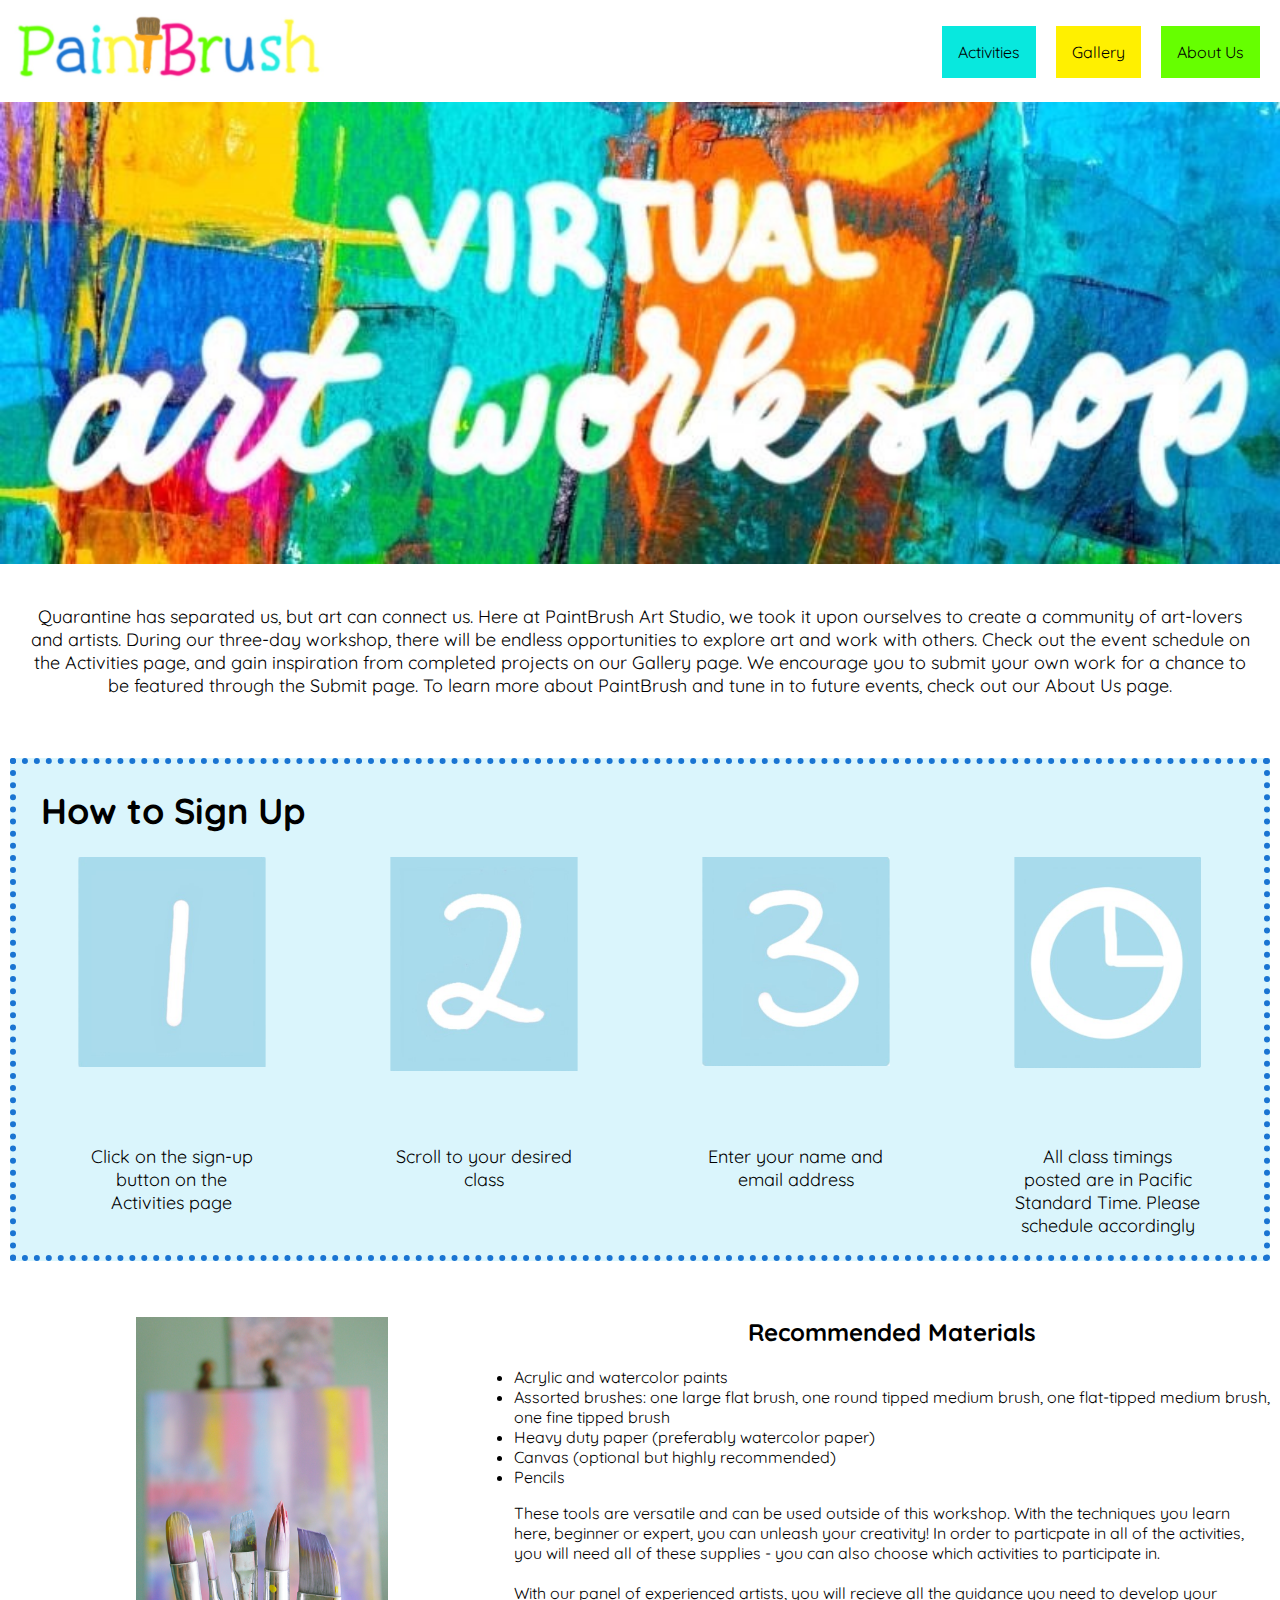
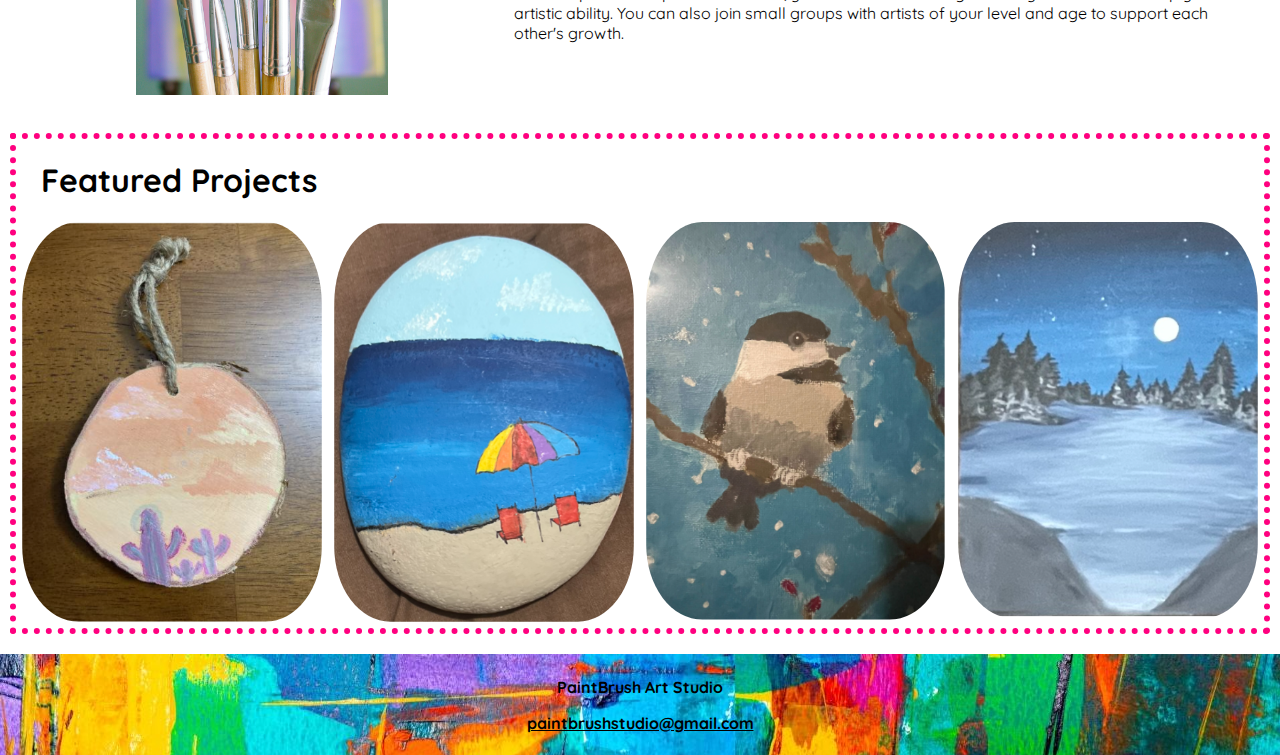
<file: index.htm>
<!DOCTYPE html>
<html>

<head>
    <title>Home</title>
    <link href="layout.css" rel="stylesheet" />
    <link href="style.css" rel="stylesheet" />
    <link rel="shortcut icon" href="photos/favicon.jpg" type="image/x-icon">

    <link rel="preconnect" href="https://fonts.googleapis.com">
    <link rel="preconnect" href="https://fonts.gstatic.com" crossorigin>
    <link href="https://fonts.googleapis.com/css2?family=Quicksand&display=swap" rel="stylesheet">

</head>

<body>
    <header>
        <img src="photos/logo.jpg" alt="PaintBrush Art Studio">
        <nav class="horizontalNAV">
            <ul>
                <li><a style="background-color: #66ff00;" href="about-us.htm">About Us</a></li>
                <li><a style="background-color: #fff000;" href="gallery.htm">Gallery</a></li>
                <li><a style="background-color: #08e8de;" href="activities.htm">Activities</a></li>
            </ul>
        </nav>
    </header>

    <img id="title-image" src="photos/home-cropped.jpg" alt="art picture">

    <div class="general">
        <br>
        <p>
            Quarantine has separated us, but art can connect us.
            Here at PaintBrush Art Studio, we took it upon ourselves
            to create a community of art-lovers and artists.
            During our three-day workshop, there will be endless
            opportunities to explore art and work with others.
            Check out the event schedule on the Activities page, and
            gain inspiration from completed projects on our Gallery page.
            We encourage you to submit your own work for a chance to be
            featured through the Submit page. To learn more about PaintBrush
            and tune in to future events, check out our About Us page.
        </p>
        <br>
    </div>

    <br>

    <div class="register">
        <h1 id="featured-title">How to Sign Up</h1>
        <img class="icon" src="photos/icon1.jpg" alt="icon1">
        <img class="icon" src="photos/icon2.jpg" alt="icon2">
        <img class="icon" src="photos/icon3.jpg" alt="icon3">
        <img class="icon" src="photos/icon4.jpg" alt="icon4">

        <p class="instruction">
            <br>
        </p>
        <p class="instruction">
            <br>
        </p>

        <p class="instruction">
            Click on the sign-up button on the Activities page
        </p>
        <p class="instruction">
            Scroll to your desired class
        </p>
        <p class="instruction">
            Enter your name and email address
        </p>
        <p class="instruction">
            All class timings posted are in Pacific Standard Time. Please schedule accordingly
        </p>

    </div>
    <p>
        <br>
    </p>

    <div id="paragraph2">
        <img id="paint-pic" src="photos/paintbrush.jpg" />

        <p>
        <h2>Recommended Materials</h2>
        <ul>
            <li>Acrylic and watercolor paints</li>
            <li>Assorted brushes: one large flat brush, one round tipped medium brush, one flat-tipped medium brush, one fine tipped brush</li>
            <li>Heavy duty paper (preferably watercolor paper)</li>
            <li>Canvas (optional but highly recommended)</li>
            <li>Pencils</li>
        </ul>
        
        <p class="paragraph2-text">These tools are versatile and can be used outside of this workshop. With the techniques you learn here, beginner or expert, you can unleash your creativity! In order to particpate in all of the activities, you will need all of these supplies - you can also choose which activities to participate in. </p>
        <br>
        
        <p class="paragraph2-text">With our panel of experienced artists, you will recieve all the guidance you need to develop your artistic ability. You can also join small groups with artists of your level and age to support each other's growth.</p>
        
        
    </div>

    <br>
    <div class="featured">
        <h1 id="featured-title">Featured Projects</h1>
        <img class="featured-image" src="photos/cactus.jpg" alt="Cactus with sunset">
        <img class="featured-image" src="photos/beach.jpg" alt="Chair on beach">
        <img class="featured-image" src="photos/bird.jpg" alt="Bird">
        <img class="featured-image" src="photos/snow.jpg" alt="River">
    </div>

    <br>

    <footer>
        <p><b>PaintBrush Art Studio</b></p>
        <p><a href="mailto:example@example.com"><b>paintbrushstudio@gmail.com</b></a></p>

    </footer>
</body>

</html>
</file>
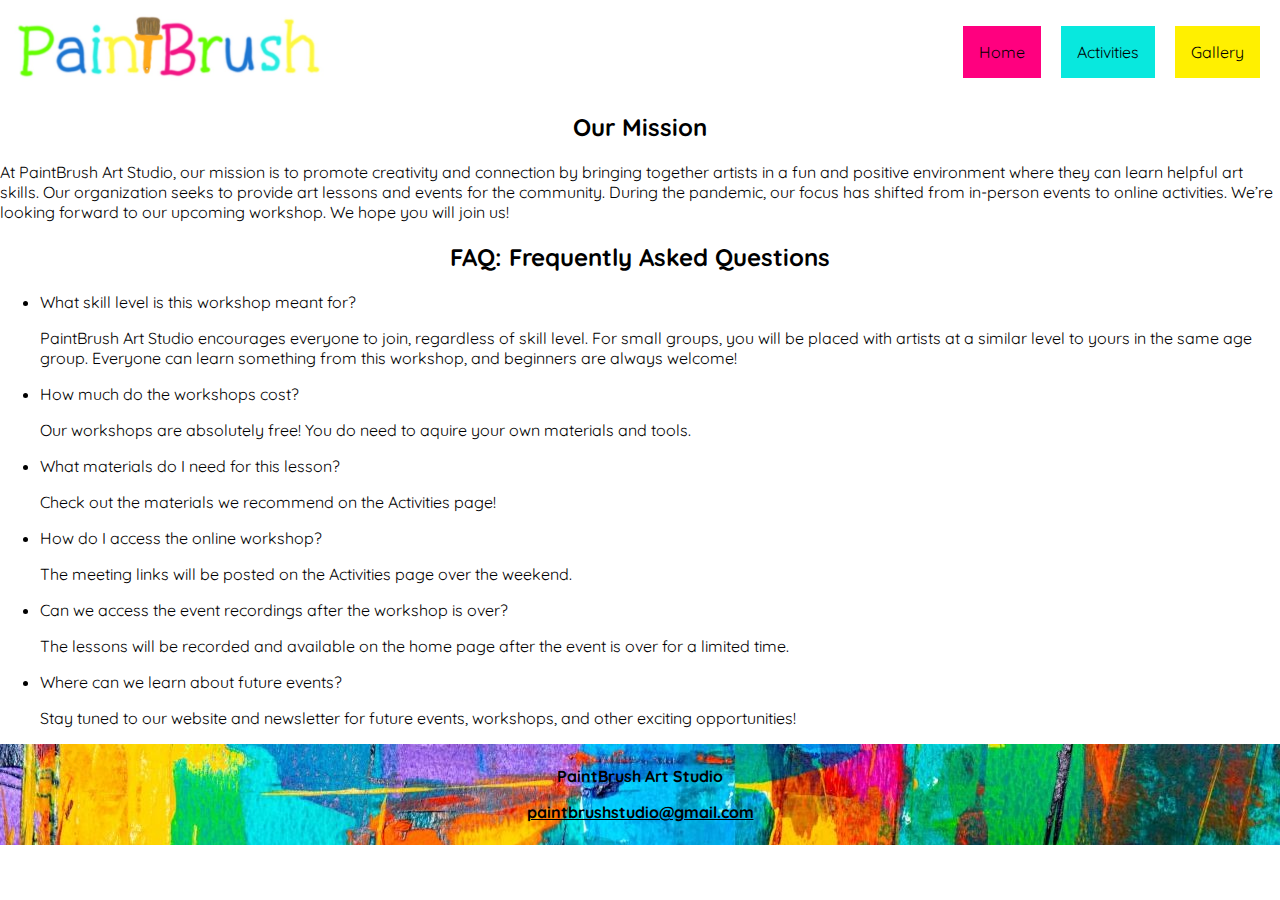
<file: about-us.htm>
<!DOCTYPE html>
<html>

<head>
    <title>About Us</title>
    <link href="layout.css" rel="stylesheet" />
    <link href="style.css" rel="stylesheet" />
    <link rel="shortcut icon" href="photos/favicon.jpg" type="image/x-icon">

    <link rel="preconnect" href="https://fonts.googleapis.com">
    <link rel="preconnect" href="https://fonts.gstatic.com" crossorigin>
    <link href="https://fonts.googleapis.com/css2?family=Quicksand&display=swap" rel="stylesheet">

</head>

<body>
    <header>
        <img src="photos/logo.jpg" alt="PaintBrush Art Studio">
        <nav class="horizontalNAV">
            <ul>
                <ul>
                    <li><a style="background-color: #fff000;" href="gallery.htm">Gallery</a></li>
                    <li><a style="background-color: #08e8de;" href="activities.htm">Activities</a></li>
                    <li><a style="background-color: #ff007f;" href="index.htm">Home</a></li>
                </ul>
            </ul>
        </nav>
    </header>

    <h2>Our Mission</h2>
    <p>At PaintBrush Art Studio, our mission is to promote creativity and connection by bringing together artists in a
        fun and positive environment where they can learn helpful art skills. Our organization seeks to provide art
        lessons and events for the community. During the pandemic, our focus has shifted from in-person events to online
        activities. We’re looking forward to our upcoming workshop. We hope you will join us!</p>

    <h2>FAQ: Frequently Asked Questions</h2>
    <ul>
        <li>What skill level is this workshop meant for?</li>
        <p>PaintBrush Art Studio encourages everyone to join, regardless of skill level. For small groups, you will be
            placed with artists at a similar level to yours in the same age group. Everyone can learn something from
            this workshop, and beginners are always welcome!</p>

        <li>How much do the workshops cost?</li>
        <p>Our workshops are absolutely free! You do need to aquire your own materials and tools.</p>

        <li>What materials do I need for this lesson?</li>
        <p>Check out the materials we recommend on the Activities page!</p>

        <li>How do I access the online workshop?</li>
        <p>The meeting links will be posted on the Activities page over the weekend.</p>

        <li>Can we access the event recordings after the workshop is over?</li>
        <p>The lessons will be recorded and available on the home page after the event is over for a limited time.</p>

        <li>Where can we learn about future events?</li>
        <p>Stay tuned to our website and newsletter for future events, workshops, and other exciting opportunities!</p>
    </ul>
    <footer>
        <p><b>PaintBrush Art Studio</b></p>
        <p><a href="mailto:example@example.com"><b>paintbrushstudio@gmail.com</b></a></p>

    </footer>


</body>

</html>
</file>
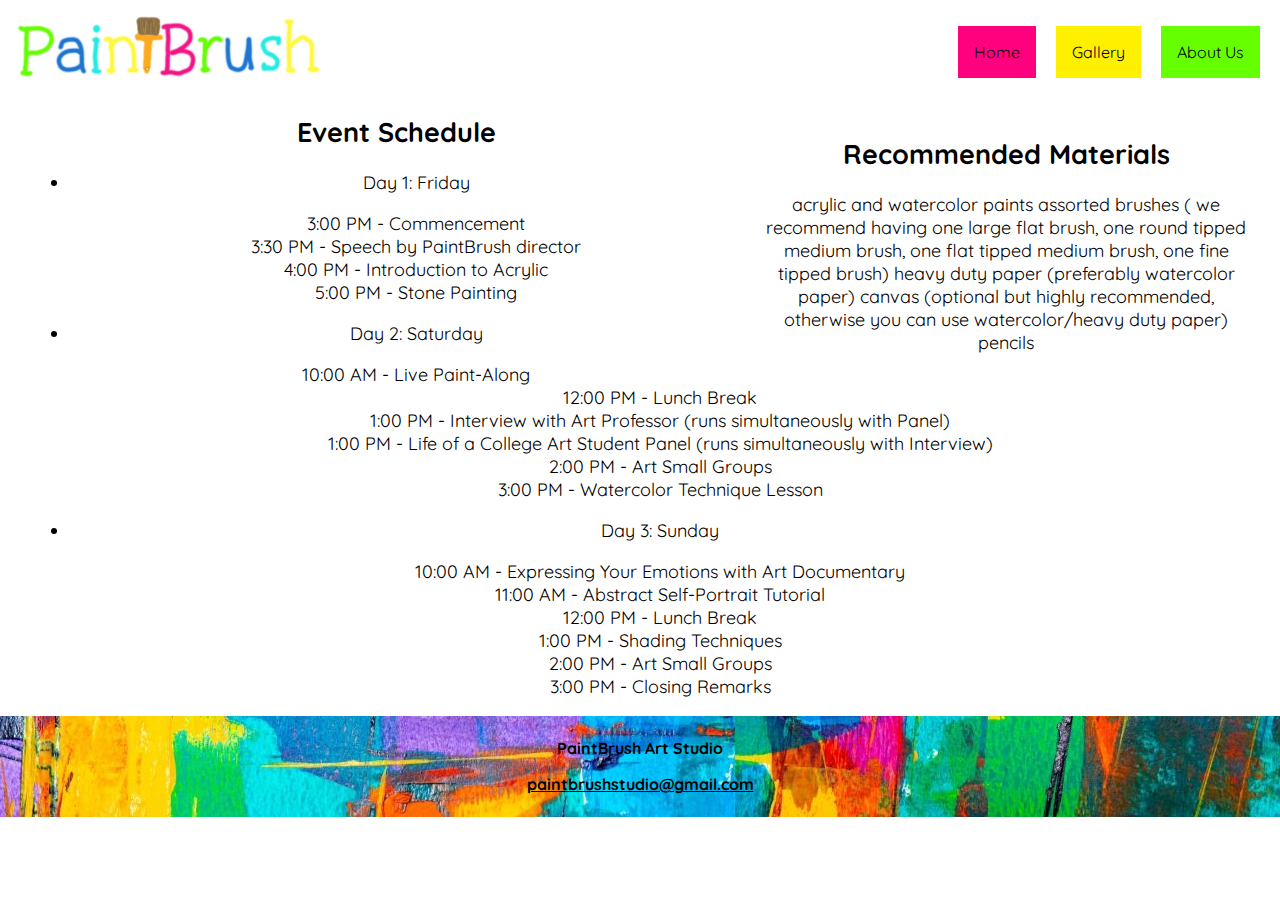
<file: activities.htm>
<!DOCTYPE html>
<html>

<head>
    <title>Activities</title>
    <link href="layout.css" rel="stylesheet" />
    <link href="style.css" rel="stylesheet" />
    <link rel="shortcut icon" href="photos/favicon.jpg" type="image/x-icon">

    <link rel="preconnect" href="https://fonts.googleapis.com">
    <link rel="preconnect" href="https://fonts.gstatic.com" crossorigin>
    <link href="https://fonts.googleapis.com/css2?family=Quicksand&display=swap" rel="stylesheet">
    
</head>

<body>
    <header>
        <img src="photos/logo.jpg" alt="PaintBrush Art Studio">
        <nav class="horizontalNAV">
            <ul>
                <li><a style="background-color: #66ff00;" href="about-us.htm">About Us</a></li>
                <li><a style="background-color: #fff000;" href="gallery.htm">Gallery</a></li>
                <li><a style="background-color: #ff007f;" href="index.htm">Home</a></li>
            </ul>
        </nav>
    </header>

    <div class="general">

        <aside>
            <h2>Recommended Materials</h2>
            <p>acrylic and watercolor paints
                assorted brushes ( we recommend having one large flat brush, one round tipped medium brush, one flat
                tipped medium brush, one fine tipped brush)
                heavy duty paper (preferably watercolor paper)
                canvas (optional but highly recommended, otherwise you can use watercolor/heavy duty paper)
                pencils</p>
        </aside>

        <h2>Event Schedule</h2>
        <ul>
            <li>Day 1: Friday </li>
            <p>
                3:00 PM - Commencement
                <br>
                3:30 PM - Speech by PaintBrush director
                <br>
                4:00 PM - Introduction to Acrylic
                <br>
                5:00 PM - Stone Painting
            </p>
            <li>Day 2: Saturday</li>
            <p>
                10:00 AM - Live Paint-Along
                <br>
                12:00 PM - Lunch Break
                <br>
                1:00 PM - Interview with Art Professor (runs simultaneously with Panel)
                <br>
                1:00 PM - Life of a College Art Student Panel (runs simultaneously with Interview)
                <br>
                2:00 PM - Art Small Groups
                <br>
                3:00 PM - Watercolor Technique Lesson
                <br>
            </p>
            <li>Day 3: Sunday</li>
            <p>
                10:00 AM - Expressing Your Emotions with Art Documentary
                <br>
                11:00 AM - Abstract Self-Portrait Tutorial
                <br>
                12:00 PM - Lunch Break
                <br>
                1:00 PM - Shading Techniques
                <br>
                2:00 PM - Art Small Groups
                <br>
                3:00 PM - Closing Remarks
            </p>
        </ul>

    </div>
    <footer>
        <p><b>PaintBrush Art Studio</b></p>
        <p><a href="mailto:example@example.com"><b>paintbrushstudio@gmail.com</b></a></p>

    </footer>
</body>

</html>
</file>
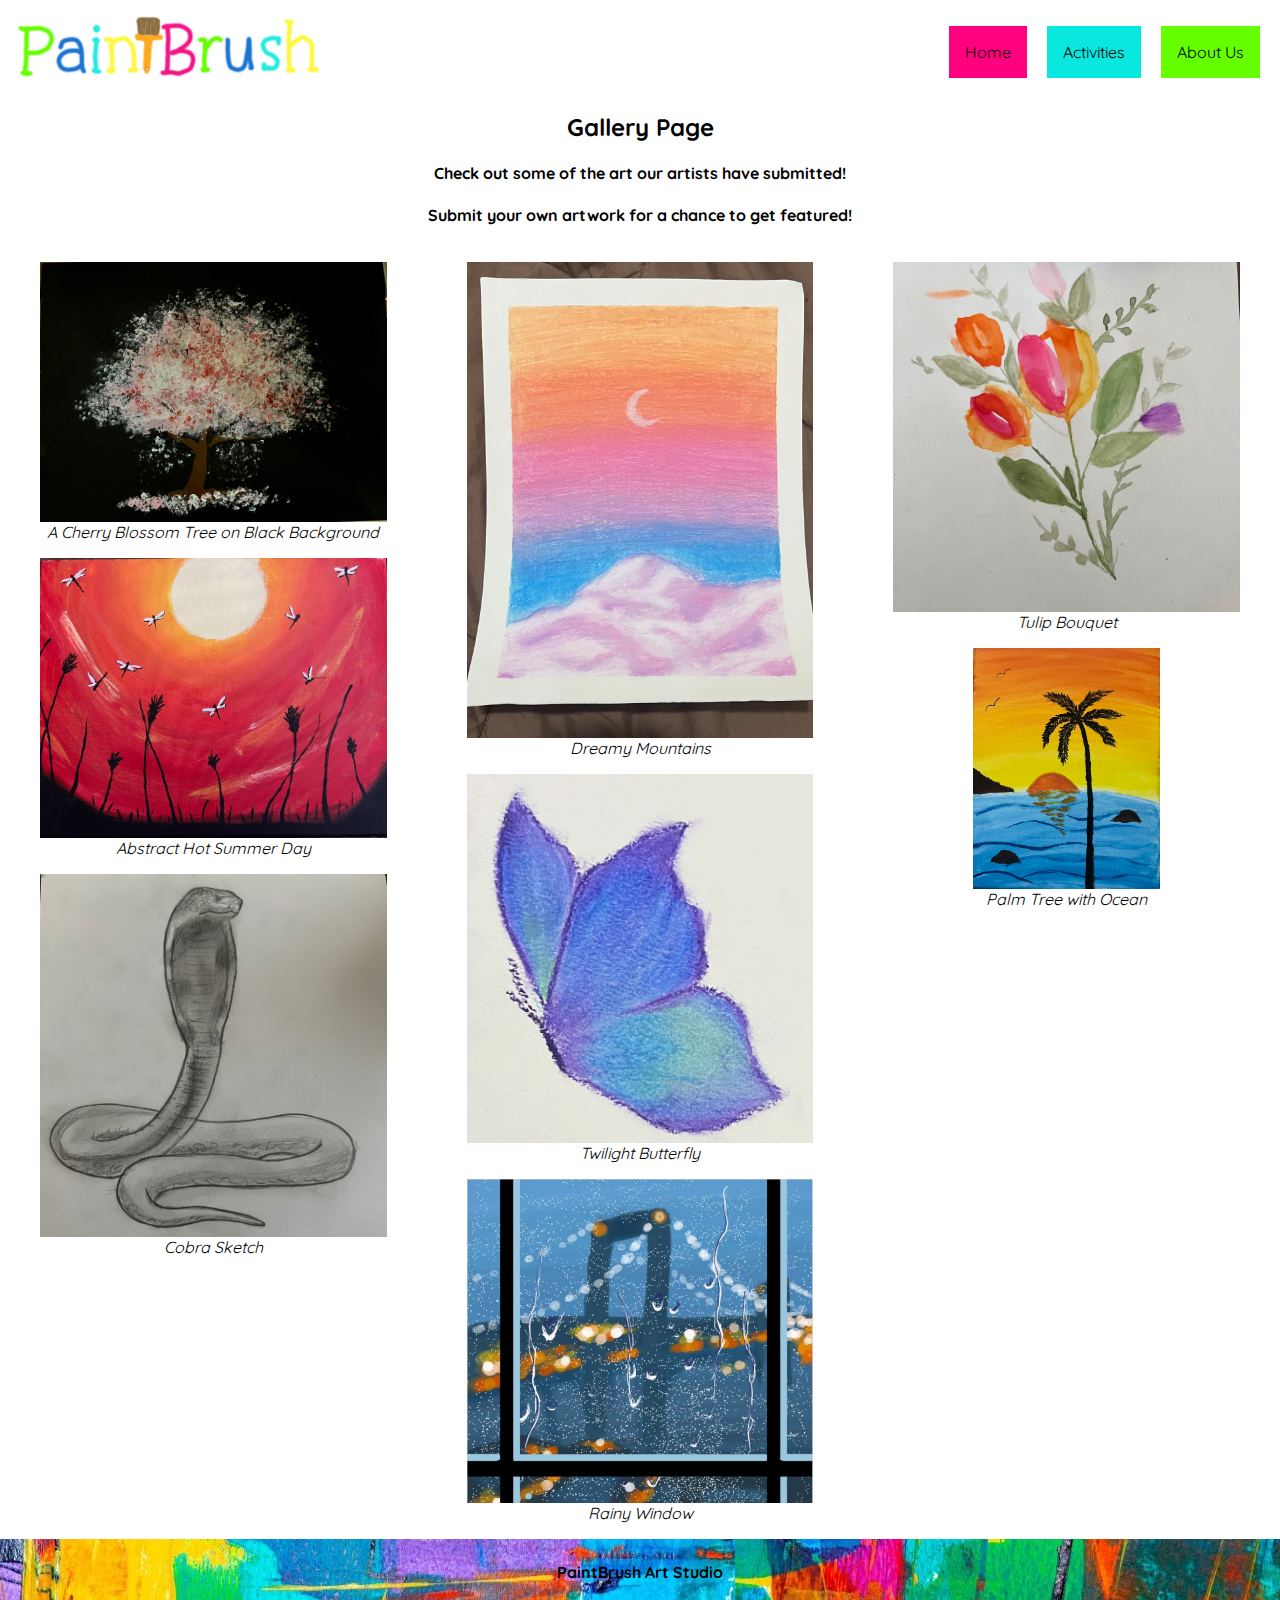
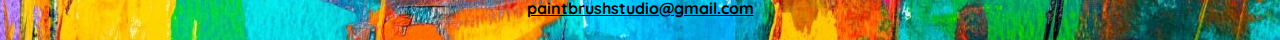
<file: gallery.htm>
<!DOCTYPE html>
<html>

<head>
  <title>Gallery</title>
  <link href="layout.css" rel="stylesheet" />
  <link href="style.css" rel="stylesheet" />
  <link rel="shortcut icon" href="photos/favicon.jpg" type="image/x-icon">

  <link rel="preconnect" href="https://fonts.googleapis.com">
  <link rel="preconnect" href="https://fonts.gstatic.com" crossorigin>
  <link href="https://fonts.googleapis.com/css2?family=Quicksand&display=swap" rel="stylesheet">

</head>

<body>
  <header>
    <img src="photos/logo.jpg" alt="PaintBrush Art Studio">

    <nav class="horizontalNAV">
      <ul>
        <li><a style="background-color: #66ff00;" href="about-us.htm">About Us</a></li>
        <li><a style="background-color: #08e8de;" href="activities.htm">Activities</a></li>
        <li><a style="background-color: #ff007f;" href="index.htm">Home</a></li>
      </ul>
    </nav>
  </header>

  <h2>Gallery Page</h2>
  <h4>Check out some of the art our artists have submitted!</h4>
  <h4>Submit your own artwork for a chance to get featured!</h4>

  <div class="gallery-image-container">

    <div class="gallery-column">

      <figure>
        <img src="photos/tree.jpg" alt="Tree, acrylic on canvas">
        <figcaption>A Cherry Blossom Tree on Black Background</figcaption>
      </figure>

      <figure>
        <img src="photos/field.jpg" alt="Red Field, acrylic on canvas">
        <figcaption>Abstract Hot Summer Day</figcaption>
      </figure>

      <figure>
        <img src="photos/snake.jpg" alt="Snake, pencil shading">
        <figcaption>Cobra Sketch</figcaption>
      </figure>
    </div>

    <div class="gallery-column">

      <figure>
        <img src="photos/sky.jpg" alt="Sky with mountains, oil pastels">
        <figcaption>Dreamy Mountains</figcaption>
      </figure>

      <figure>
        <img src="photos/butterfly.jpg" alt="Butterfly, oil pastels">
        <figcaption>Twilight Butterfly</figcaption>
      </figure>

      <figure>
        <img src="photos/rainyWindow.jpg" alt="A Rainy Window, digital art">
        <figcaption>Rainy Window</figcaption>
      </figure>
    </div>

    <div class="gallery-column">

      <figure class="indiv-image">
        <img src="photos/flower.jpg" alt="Flower, watercolor">
        <figcaption>Tulip Bouquet</figcaption>
        <figure>

          <figure class="indiv-image">
            <img src="photos/ocean.jpg" alt="Ocean, acrylic on canvas">
            <figcaption>Palm Tree with Ocean</figcaption>
          </figure>

    </div>

  </div>
  <footer>
    <p><b>PaintBrush Art Studio</b></p>
    <p><a href="mailto:example@example.com"><b>paintbrushstudio@gmail.com</b></a></p>

  </footer>


</body>

</html>
</file>
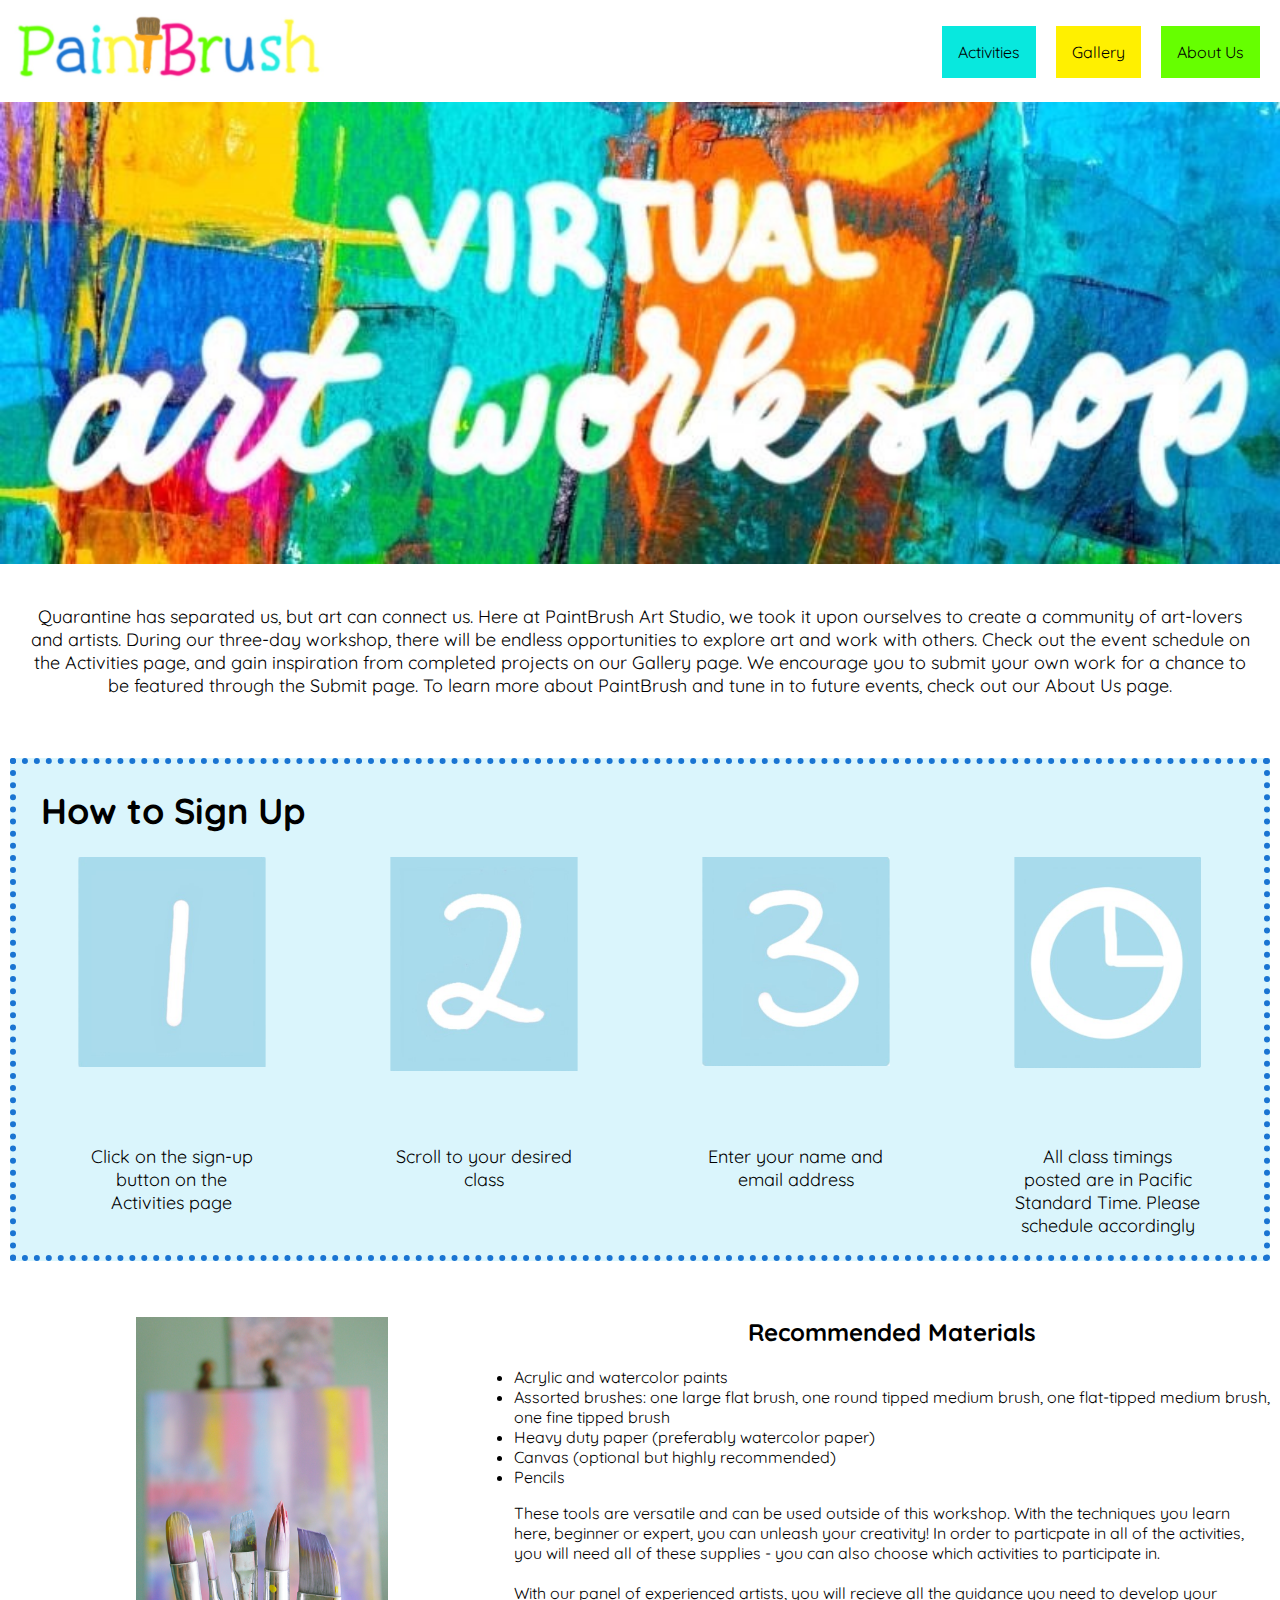
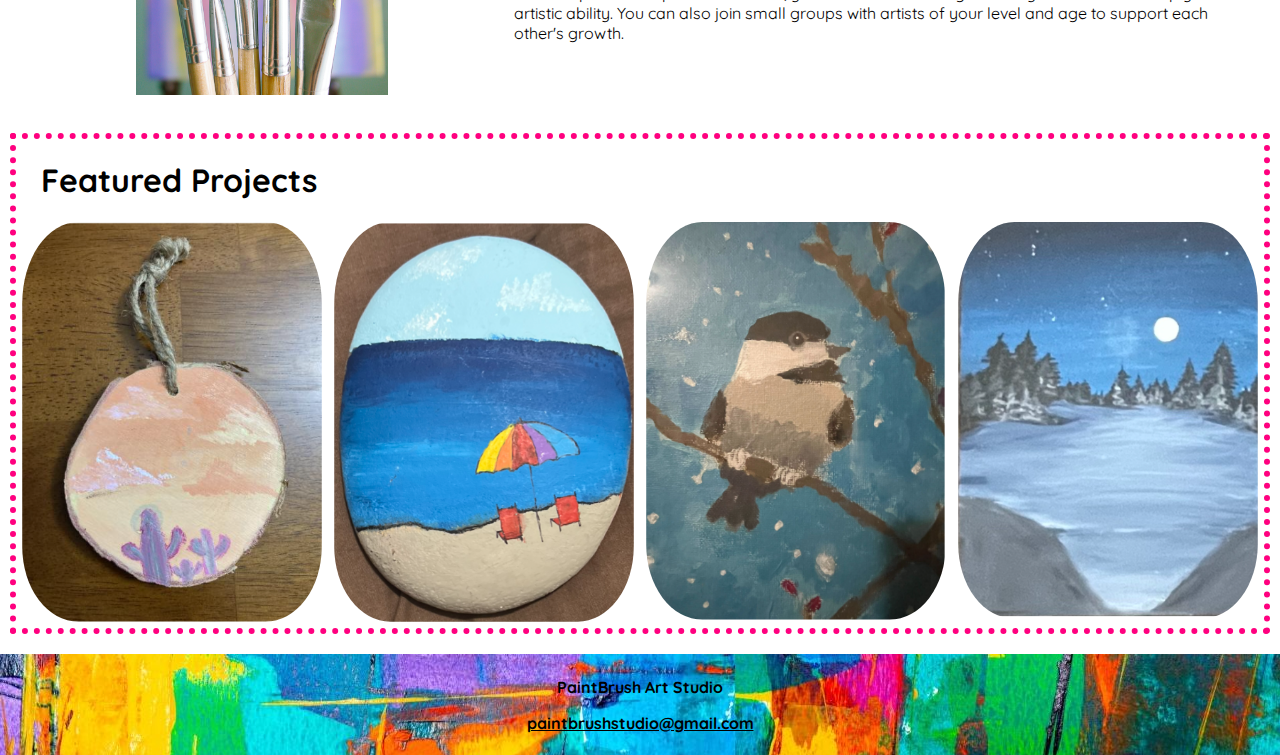
<file: landing-page.htm>
<!DOCTYPE html>
<html>

<head>
    <title>Home</title>
    <link href="layout.css" rel="stylesheet" />
    <link href="style.css" rel="stylesheet" />
    <link rel="shortcut icon" href="photos/favicon.jpg" type="image/x-icon">

    <link rel="preconnect" href="https://fonts.googleapis.com">
    <link rel="preconnect" href="https://fonts.gstatic.com" crossorigin>
    <link href="https://fonts.googleapis.com/css2?family=Quicksand&display=swap" rel="stylesheet">

</head>

<body>
    <header>
        <img src="photos/logo.jpg" alt="PaintBrush Art Studio">
        <nav class="horizontalNAV">
            <ul>
                <li><a style="background-color: #66ff00;" href="about-us.htm">About Us</a></li>
                <li><a style="background-color: #fff000;" href="gallery.htm">Gallery</a></li>
                <li><a style="background-color: #08e8de;" href="activities.htm">Activities</a></li>
            </ul>
        </nav>
    </header>

    <img id="title-image" src="photos/home-cropped.jpg" alt="art picture">

    <div class="general">
        <br>
        <p>
            Quarantine has separated us, but art can connect us.
            Here at PaintBrush Art Studio, we took it upon ourselves
            to create a community of art-lovers and artists.
            During our three-day workshop, there will be endless
            opportunities to explore art and work with others.
            Check out the event schedule on the Activities page, and
            gain inspiration from completed projects on our Gallery page.
            We encourage you to submit your own work for a chance to be
            featured through the Submit page. To learn more about PaintBrush
            and tune in to future events, check out our About Us page.
        </p>
        <br>
    </div>

    <br>

    <div class="register">
        <h1 id="featured-title">How to Sign Up</h1>
        <img class="icon" src="photos/icon1.jpg" alt="icon1">
        <img class="icon" src="photos/icon2.jpg" alt="icon2">
        <img class="icon" src="photos/icon3.jpg" alt="icon3">
        <img class="icon" src="photos/icon4.jpg" alt="icon4">

        <p class="instruction">
            <br>
        </p>
        <p class="instruction">
            <br>
        </p>

        <p class="instruction">
            Click on the sign-up button on the Activities page
        </p>
        <p class="instruction">
            Scroll to your desired class
        </p>
        <p class="instruction">
            Enter your name and email address
        </p>
        <p class="instruction">
            All class timings posted are in Pacific Standard Time. Please schedule accordingly
        </p>

    </div>
    <p>
        <br>
    </p>

    <div id="paragraph2">
        <img id="paint-pic" src="photos/paintbrush.jpg" />

        <p>
        <h2>Recommended Materials</h2>
        <ul>
            <li>Acrylic and watercolor paints</li>
            <li>Assorted brushes: one large flat brush, one round tipped medium brush, one flat-tipped medium brush, one fine tipped brush</li>
            <li>Heavy duty paper (preferably watercolor paper)</li>
            <li>Canvas (optional but highly recommended)</li>
            <li>Pencils</li>
        </ul>
        
        <p class="paragraph2-text">These tools are versatile and can be used outside of this workshop. With the techniques you learn here, beginner or expert, you can unleash your creativity! In order to particpate in all of the activities, you will need all of these supplies - you can also choose which activities to participate in. </p>
        <br>
        
        <p class="paragraph2-text">With our panel of experienced artists, you will recieve all the guidance you need to develop your artistic ability. You can also join small groups with artists of your level and age to support each other's growth.</p>
        
        
    </div>

    <br>
    <div class="featured">
        <h1 id="featured-title">Featured Projects</h1>
        <img class="featured-image" src="photos/cactus.jpg" alt="Cactus with sunset">
        <img class="featured-image" src="photos/beach.jpg" alt="Chair on beach">
        <img class="featured-image" src="photos/bird.jpg" alt="Bird">
        <img class="featured-image" src="photos/snow.jpg" alt="River">
    </div>

    <br>

    <footer>
        <p><b>PaintBrush Art Studio</b></p>
        <p><a href="mailto:example@example.com"><b>paintbrushstudio@gmail.com</b></a></p>

    </footer>
</body>

</html>
</file>
<file: layout.css>
body { 
  padding: 0; 
  margin: 0; 
}

header {
  margin: 10px;
}

header img {
    width: 25%;
    text-align: left;
}

.title {
    text-align: center;
    margin: 5% auto auto auto;
    
}

aside {
    width: 40%;
    float: right;
}

/* navigation bar layout */
nav {
    float: right;
}
nav ul {
    list-style-type: none;
    padding: 0;
    overflow: hidden;
  }
  
nav li {
    float: right;
  }
  
nav li a:link, a:visited {
    display: block;
    text-align: left;
    padding: 16px;
    margin: 0px 10px;
  }
  

h2 {
  text-align: center;
}

h4 {
  text-align: center;
}

.general {
  margin: 0 30px;
  text-align: center;
}

img {
  width: 100%;
  height: auto;
  vertical-align: middle;
}

/* Code for gallery page image configuration */
.gallery-image-container {
  display: flex;
  flex-wrap: wrap;
}

.gallery-column {
  flex: 33.33%;
}


/* captions for gallery images */
figcaption {
  font-style: italic;
  text-align: center;
}

/* the styling of home page paragraph */
#introduction {
  text-align: center;
  margin: 0px 10px;
}

/* register bar on homepage */
.register{
  overflow: hidden;
  border:6px dotted #1974d2;
  background-color: rgb(218, 245, 252);
  margin: 0 10px;
}
/* these are the same as the ones for the featured bar but copied over incase changes are made */
.icon{
  float: left;
  width: 15%;
  height: 15%;
  padding: 0 5%;
  text-align: center;
  border-radius: 20%;
  
}
.instruction{
  float: left;
  width: 15%;
  height: 15%;
  padding: 0 5%;
  text-align: center;
  border-radius: 20%; 
}

#paragraph2 {
  display: block;
  clear: both;
  margin: 0 10px;
}

.paragraph2-text {
  margin: 0 10px;
}

#paint-pic {
 width: 20%;
 height: 20%;
 display: block;
 float: left;
 margin-left: 10%;
 margin-right: 10%;
 margin-bottom: 3%;
}
/* featured bars on the homepage */
.featured {
  clear: both;
  display: block;
  overflow: hidden;
  margin: 0 10px;
}

#featured-title {
  padding: 0 2%;
  
}

.featured-image{
  float: left;
  width: 24%;
  height: 15%;
  padding: 0 0.5% 0.5% 0.5%;
  text-align: center;
  border-radius: 20%;
  
}

footer {
  text-align: center;
  background-image: url("photos/footer.jpg");
}
</file>
<file: style.css>
/*Default font: Quicksand from Google Fonts*/
body {
    font-family: Quicksand, sans-serif;
}

/*nav bar styles*/
nav li a:link, a:visited {
    color: black;
    text-decoration: none;
}

nav li a:hover {
    color: gray;
}

.general {
    font-size: large;
}

.featured {
    border: 6px dotted #ff007f;
}

.register {
    font-size: large;
}

/* captions for gallery images */
figcaption {
    font-style: italic;
}

footer {
    color: black;
    padding: .5%;
}

footer a:link, a:visited {
    color: black;
}
</file>
